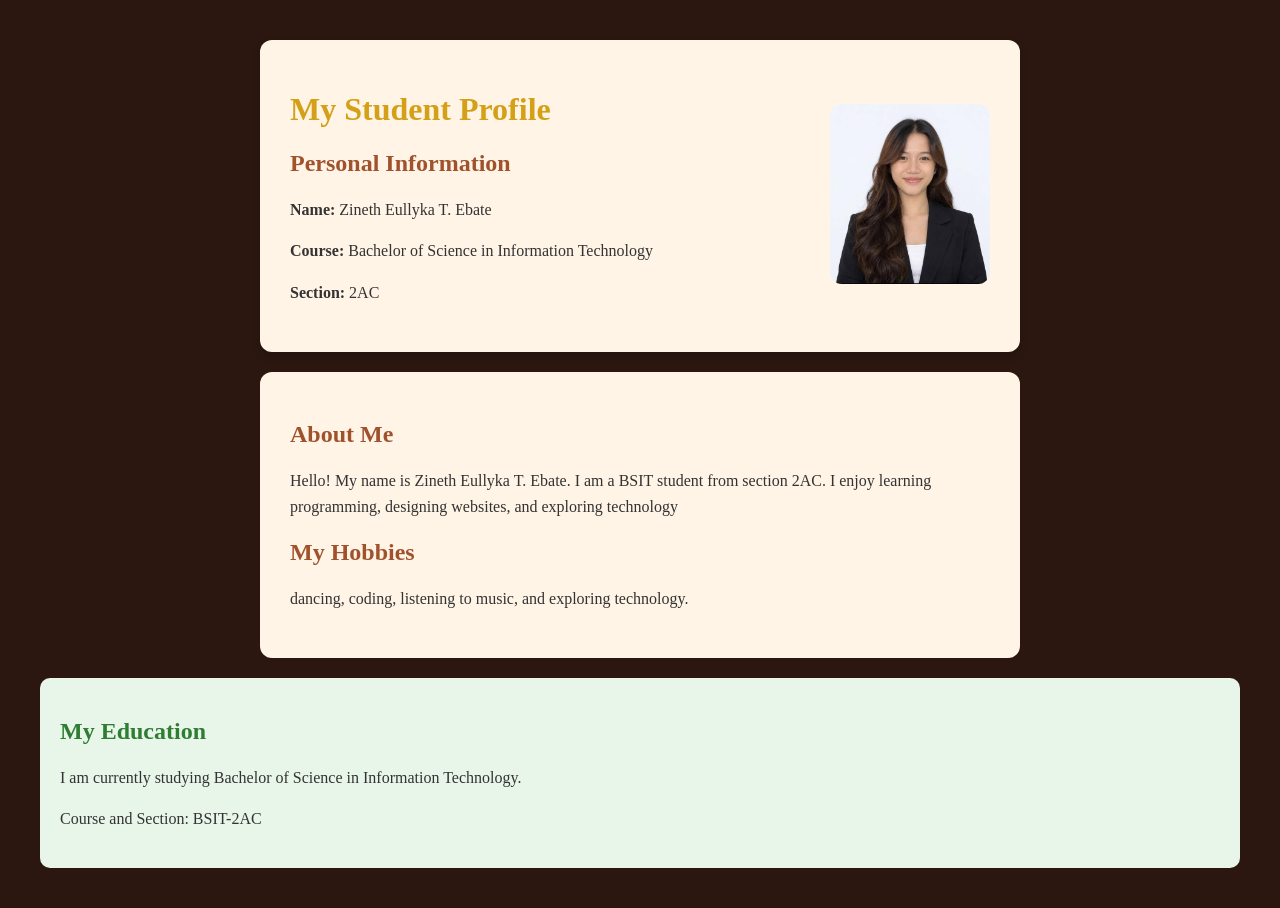
<file: index.html>
<!DOCTYPE html>
<html lang="en">
<head>
    <meta charset="UTF-8">
    <meta name="viewport" content="width=device-width, initial-scale=1.0">
    <title>My Student Profile</title>
    <link rel="stylesheet" href="style.css">
</head>
<body>

    <div class="profile-container">

        <div class="profile-info">
            <h1>My Student Profile</h1>

            <h2>Personal Information</h2>

            <p><strong>Name:</strong> Zineth Eullyka T. Ebate</p>
            <p><strong>Course:</strong> Bachelor of Science in Information Technology</p>
            <p><strong>Section:</strong> 2AC</p>
        </div>

        <div class="profile-image">
            <img src="myID.jpg" alt="My Profile Picture">
        </div>

    </div>

    <div class="about">
        <h2>About Me</h2>
        <p>
            Hello! My name is Zineth Eullyka T. Ebate.
        I am a BSIT student from section 2AC.
        I enjoy learning programming,
        designing websites, and exploring technology
        </p>
        <h2>My Hobbies</h2>
        <p>dancing, coding, listening to music, and exploring technology.</p>
    </div>

    <section class="education">
    <h2>My Education</h2>

    <p>
        I am currently studying
        Bachelor of Science in Information Technology.
    </p>

    <p>Course and Section: BSIT-2AC</p>
</section>

</body>
</html>
</file>
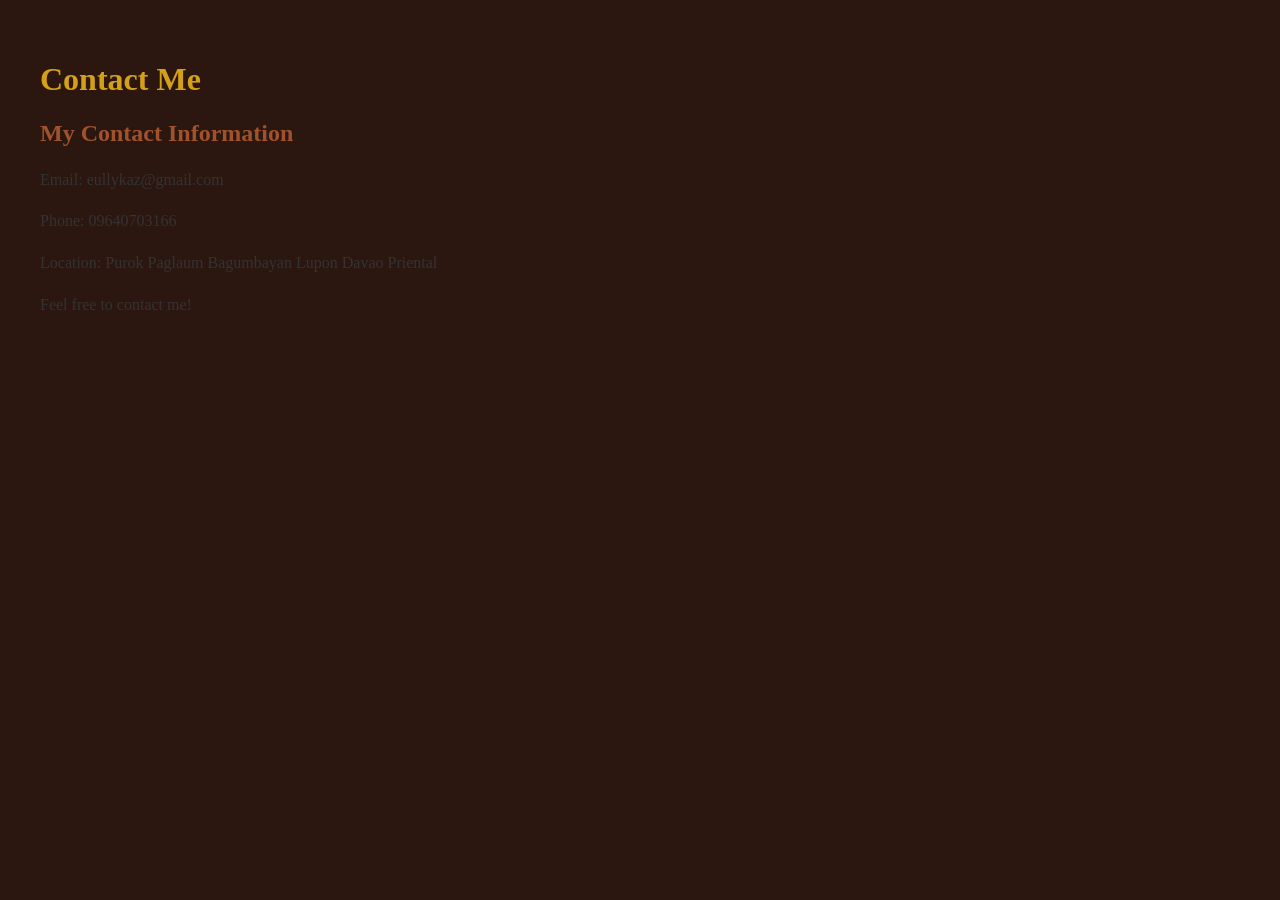
<file: contact.html>
<!DOCTYPE html>
<html lang="en">
<head>
    <meta charset="UTF-8">
    <meta name="viewport" content="width=device-width, initial-scale=1.0">
    <title>Contact Me</title>
    <link rel="stylesheet" href="style.css">
</head>
<body>

    <div class="container">

        <h1>Contact Me</h1>

        <h2>My Contact Information</h2>

        <p>Email: eullykaz@gmail.com</p>
        <p>Phone: 09640703166</p>
        <p>Location: Purok Paglaum Bagumbayan Lupon Davao Priental</p>

        <p>Feel free to contact me!</p>

    </div>

</body>
</html>
</file>
<file: style.css>
body {
    background-color: #2b1710;
    font-family: Georgia, serif;
    margin: 0;
    padding: 40px;
}

.profile-container {
    background-color: #fff4e6;
    max-width: 700px;
    margin: auto;
    padding: 30px;
    border-radius: 12px;
    display: flex;
    align-items: center;
    justify-content: space-between;
    gap: 20px;
    box-shadow: 0 4px 10px rgba(0,0,0,0.2);
}

.profile-info {
    flex: 1;
}

.profile-image img {
    width: 160px;
    height: 180px;
    object-fit: cover;
    border-radius: 12px;
}

h1 {
    color: #d4a017;
}

h2 {
    color: #a0522d;
}

p {
    color: #333333;
    line-height: 1.6;
}

.about {
    background-color: #fff4e6;
    max-width: 700px;
    margin: 20px auto;
    padding: 30px;
    border-radius: 12px;
}

@media (max-width: 500px) {
    .profile-container {
        flex-direction: column-reverse;
        text-align: center;
    }
}

.education {
    background-color: #e8f5e9;
    padding: 20px;
    margin-top: 20px;
    border-radius: 10px;
}

.education h2 {
    color: #2e7d32;
}

.education p {
    color: #333;
    line-height: 1.6;
}
</file>
